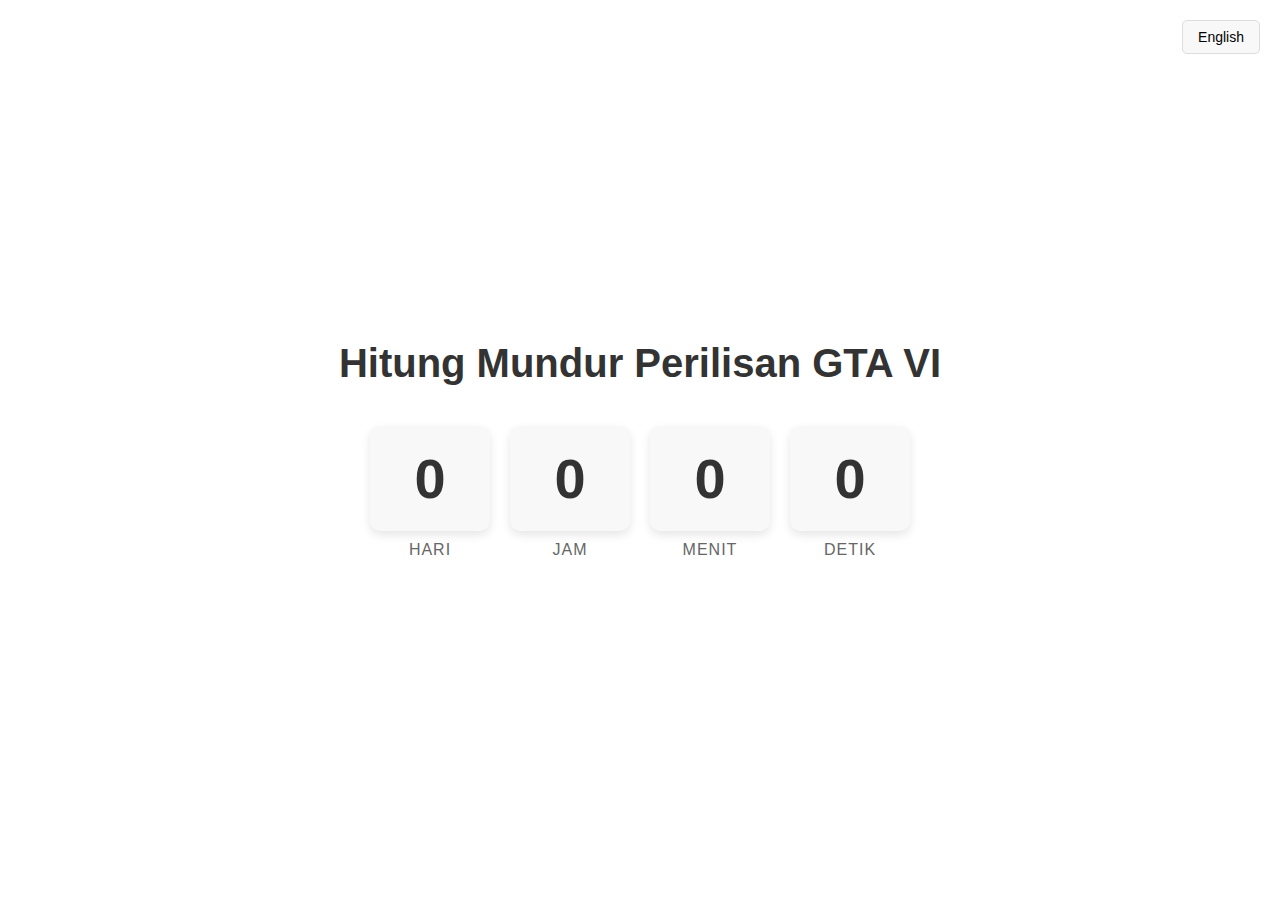
<file: index.html>
<!DOCTYPE html>
<html lang="id">
<head>
    <meta charset="UTF-8">
    <meta name="viewport" content="width=device-width, initial-scale=1.0">
    <title>Countdown Timer</title>
    <link rel="stylesheet" href="countdown.css">
    <script src="countdown.js" defer></script>
    <link rel="icon" href="Grand_Theft_Auto_VI_logo_(with_gradient).svg" type="image/svg+xml">
</head>
<body>
    <div class="language-toggle">
        <button class="language-btn" id="lang-btn">English</button>
    </div>
    <div class="countdown-container">
        <h1 id="title">Hitung Mundur Perilisan GTA VI</h1>
        
        <div class="countdown">
            <div class="time">
                <div class="time-value" id="days">0</div>
                <div class="time-label" id="days-label">Hari</div>
            </div>
            
            <div class="time">
                <div class="time-value" id="hours">0</div>
                <div class="time-label" id="hours-label">Jam</div>
            </div>
            
            <div class="time">
                <div class="time-value" id="minutes">0</div>
                <div class="time-label" id="minutes-label">Menit</div>
            </div>
            
            <div class="time">
                <div class="time-value" id="seconds">0</div>
                <div class="time-label" id="seconds-label">Detik</div>
            </div>
        </div>
    </div>
</body>
</html>
</file>
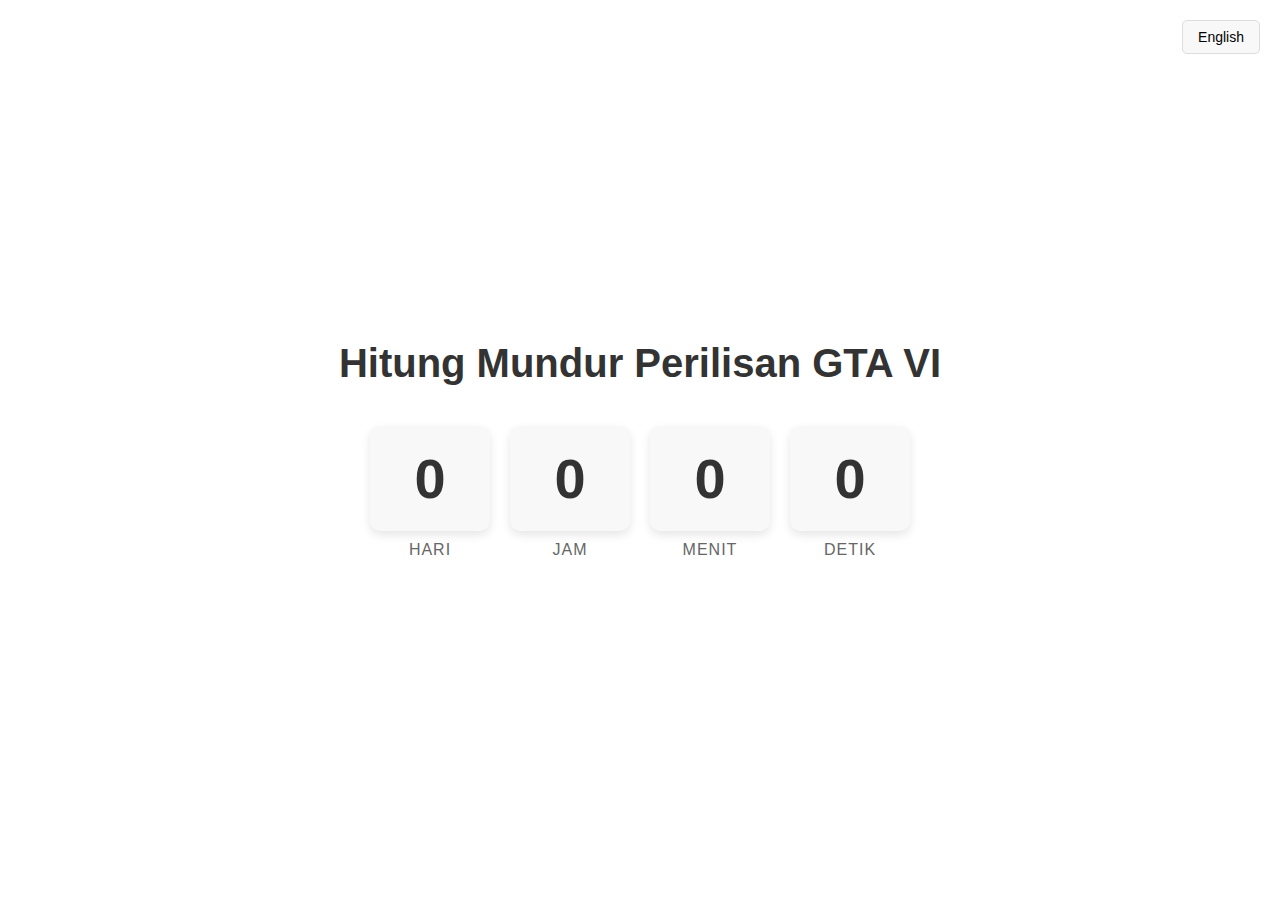
<file: countdown.html>
<!DOCTYPE html>
<html lang="id">
<head>
    <meta charset="UTF-8">
    <meta name="viewport" content="width=device-width, initial-scale=1.0">
    <title>Countdown Timer</title>
    <link rel="stylesheet" href="countdown.css">
    <script src="countdown.js" defer></script>

</head>
<body>
    <div class="language-toggle">
        <button class="language-btn" id="lang-btn">English</button>
    </div>
    <div class="countdown-container">
        <h1 id="title">Hitung Mundur Perilisan GTA VI</h1>
        
        <div class="countdown">
            <div class="time">
                <div class="time-value" id="days">0</div>
                <div class="time-label" id="days-label">Hari</div>
            </div>
            
            <div class="time">
                <div class="time-value" id="hours">0</div>
                <div class="time-label" id="hours-label">Jam</div>
            </div>
            
            <div class="time">
                <div class="time-value" id="minutes">0</div>
                <div class="time-label" id="minutes-label">Menit</div>
            </div>
            
            <div class="time">
                <div class="time-value" id="seconds">0</div>
                <div class="time-label" id="seconds-label">Detik</div>
            </div>
        </div>
    </div>
</body>
</html>
</file>
<file: countdown.css>
* {
    margin: 0;
    padding: 0;
    box-sizing: border-box;
    font-family: 'Arial', sans-serif;
}

body {
    background-color: white;
    display: flex;
    flex-direction: column;
    justify-content: center;
    align-items: center;
    min-height: 100vh;
    text-align: center;
    padding: 20px;
}

.countdown-container {
    max-width: 800px;
    width: 100%;
}

h1 {
    color: #333;
    margin-bottom: 40px;
    font-size: 2.5rem;
}

.countdown {
    display: flex;
    justify-content: center;
    flex-wrap: wrap;
    gap: 20px;
}

.time {
    display: flex;
    flex-direction: column;
    align-items: center;
    justify-content: center;
}

.time-value {
    font-size: 3.5rem;
    font-weight: bold;
    color: #333;
    background-color: #f8f8f8;
    border-radius: 10px;
    padding: 20px 30px;
    min-width: 120px;
    box-shadow: 0 4px 10px rgba(0, 0, 0, 0.1);
}

.time-label {
    font-size: 1rem;
    color: #666;
    margin-top: 10px;
    text-transform: uppercase;
    letter-spacing: 1px;
}

.language-toggle {
    position: absolute;
    top: 20px;
    right: 20px;
}

.language-btn {
    background-color: #f8f8f8;
    border: 1px solid #ddd;
    border-radius: 5px;
    padding: 8px 15px;
    font-size: 14px;
    cursor: pointer;
    transition: all 0.3s ease;
}

.language-btn:hover {
    background-color: #333;
    color: white;
}

@media (max-width: 768px) {
    h1 {
font-size: 1.8rem;
margin-bottom: 30px;
    }
    
    .time-value {
font-size: 2.5rem;
padding: 15px 20px;
min-width: 100px;
    }
    
    .time-label {
font-size: 0.9rem;
    }
    
    .language-toggle {
top: 10px;
right: 10px;
    }
    
    .language-btn {
padding: 6px 12px;
font-size: 12px;
    }
}

@media (max-width: 480px) {
    h1 {
font-size: 1.5rem;
margin-bottom: 25px;
    }
    
    .countdown {
gap: 10px;
    }
    
    .time-value {
font-size: 2rem;
padding: 10px 15px;
min-width: 70px;
    }
    
    .time-label {
font-size: 0.8rem;
    }
}
</file>
